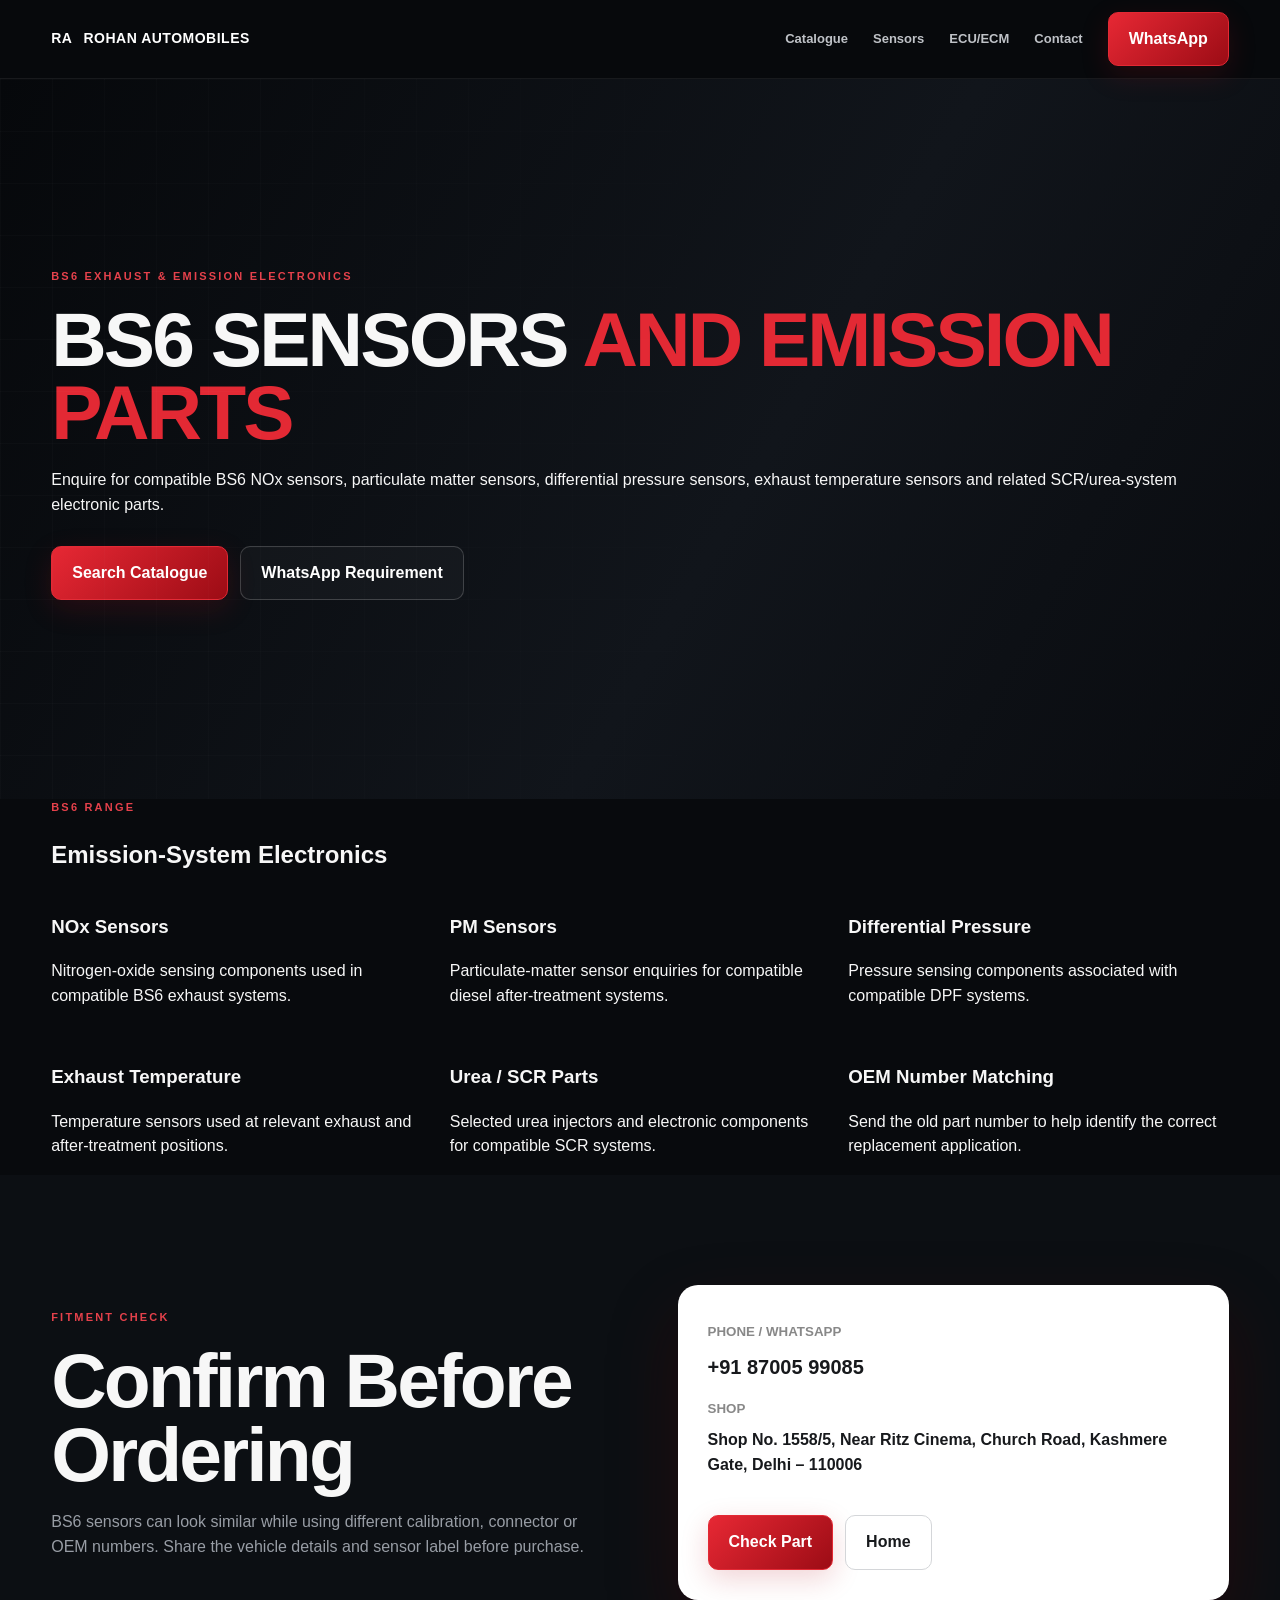
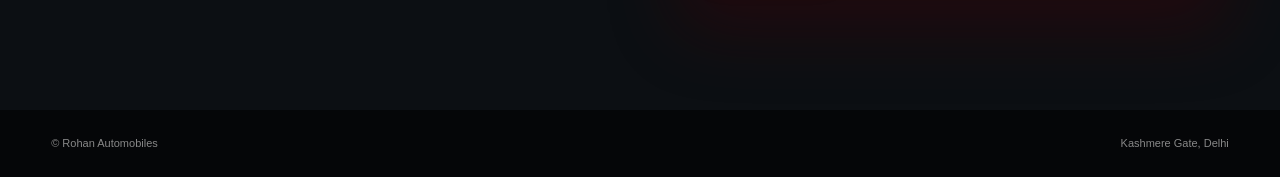
<file: bs6-sensors.html>
<!doctype html><html lang="en"><head><meta charset="utf-8"><meta name="viewport" content="width=device-width,initial-scale=1"><title>BS6 Sensors Delhi | NOx PM DPF Sensors | Rohan Automobiles</title><meta name="description" content="BS6 exhaust sensors in Delhi: NOx sensors, PM sensors, differential pressure sensors, exhaust temperature sensors and urea/SCR electronic parts. Rohan Automobiles Kashmere Gate."><link rel="canonical" href="https://rohanautomobiles.in/bs6-sensors.html"><link rel="stylesheet" href="styles.css"></head><body><header><div class="wrap nav"><a class="logo" href="/"><span class="mark">RA</span><span>ROHAN AUTOMOBILES</span></a><nav><a href="/#catalog">Catalogue</a><a href="sensors.html">Sensors</a><a href="ecu-ecm.html">ECU/ECM</a><a href="/#contact">Contact</a></nav><a class="btn desktop" href="https://wa.me/918700599085">WhatsApp</a></div></header><main><section class="hero"><div class="wrap"><div class="eyebrow">BS6 EXHAUST & EMISSION ELECTRONICS</div><h1>BS6 SENSORS <em>AND EMISSION PARTS</em></h1><p>Enquire for compatible BS6 NOx sensors, particulate matter sensors, differential pressure sensors, exhaust temperature sensors and related SCR/urea-system electronic parts.</p><div class="actions"><a class="btn" href="/#catalog">Search Catalogue</a><a class="btn ghost" href="https://wa.me/918700599085?text=Hi%20Rohan%20Automobiles%2C%20I%20need%20a%20BS6%20sensor.%20I%20will%20share%20vehicle%20and%20OEM%20details.">WhatsApp Requirement</a></div></div></section><section class="light"><div class="wrap"><div class="eyebrow">BS6 RANGE</div><h2>Emission-System Electronics</h2><div class="grid six"><article><h3>NOx Sensors</h3><p>Nitrogen-oxide sensing components used in compatible BS6 exhaust systems.</p></article><article><h3>PM Sensors</h3><p>Particulate-matter sensor enquiries for compatible diesel after-treatment systems.</p></article><article><h3>Differential Pressure</h3><p>Pressure sensing components associated with compatible DPF systems.</p></article><article><h3>Exhaust Temperature</h3><p>Temperature sensors used at relevant exhaust and after-treatment positions.</p></article><article><h3>Urea / SCR Parts</h3><p>Selected urea injectors and electronic components for compatible SCR systems.</p></article><article><h3>OEM Number Matching</h3><p>Send the old part number to help identify the correct replacement application.</p></article></div></div></section><section class="find"><div class="wrap split"><div><div class="eyebrow">FITMENT CHECK</div><h2>Confirm Before Ordering</h2><p>BS6 sensors can look similar while using different calibration, connector or OEM numbers. Share the vehicle details and sensor label before purchase.</p></div><div class="contactCard"><small>PHONE / WHATSAPP</small><a href="tel:+918700599085">+91 87005 99085</a><small>SHOP</small><b>Shop No. 1558/5, Near Ritz Cinema, Church Road, Kashmere Gate, Delhi – 110006</b><div class="actions"><a class="btn" href="https://wa.me/918700599085">Check Part</a><a class="btn outline" href="/">Home</a></div></div></div></section></main><footer><div class="wrap foot">© Rohan Automobiles <span>Kashmere Gate, Delhi</span></div></footer></body></html>
</file>
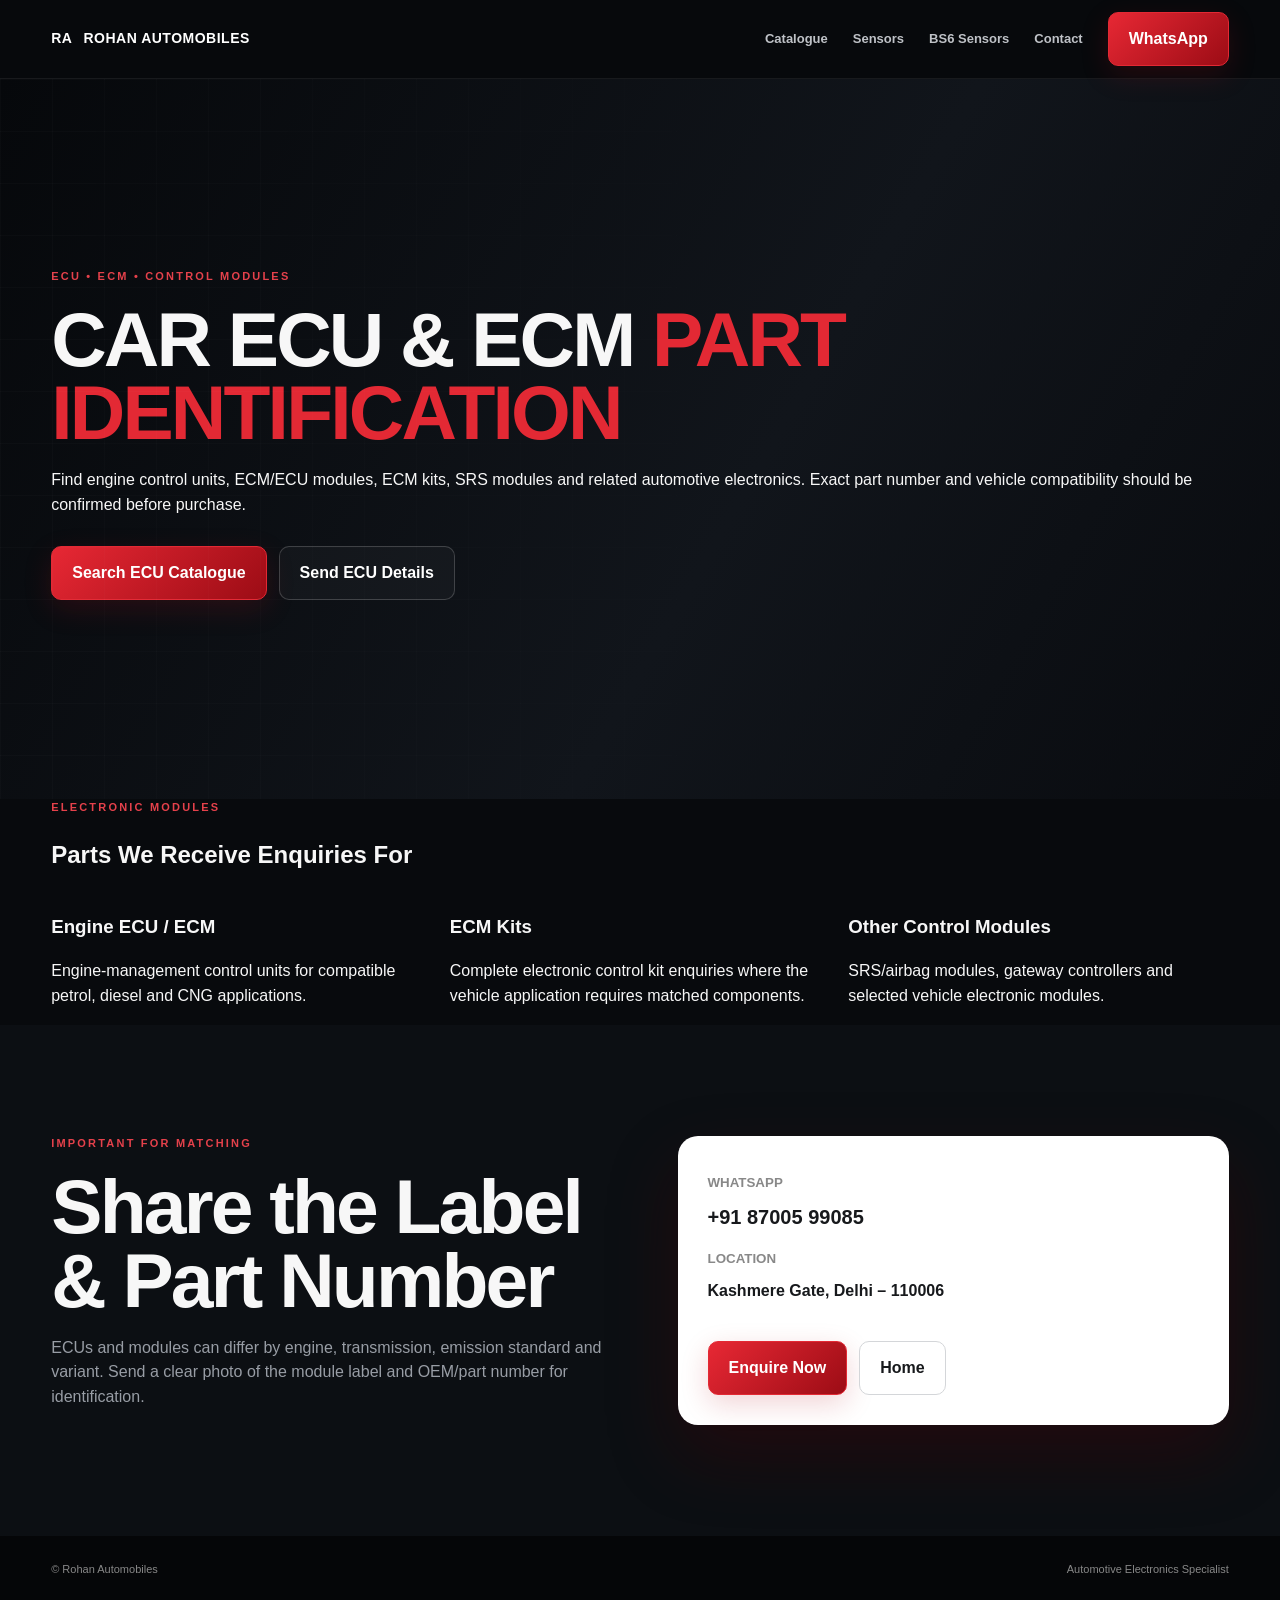
<file: ecu-ecm.html>
<!doctype html><html lang="en"><head><meta charset="utf-8"><meta name="viewport" content="width=device-width,initial-scale=1"><title>Car ECU ECM in Delhi | Rohan Automobiles Kashmere Gate</title><meta name="description" content="ECU, ECM and electronic control modules in Kashmere Gate, Delhi. Enquire for Mahindra, Maruti Suzuki, Renault and other compatible vehicle applications."><link rel="canonical" href="https://rohanautomobiles.in/ecu-ecm.html"><link rel="stylesheet" href="styles.css"></head><body><header><div class="wrap nav"><a class="logo" href="/"><span class="mark">RA</span><span>ROHAN AUTOMOBILES</span></a><nav><a href="/#catalog">Catalogue</a><a href="sensors.html">Sensors</a><a href="bs6-sensors.html">BS6 Sensors</a><a href="/#contact">Contact</a></nav><a class="btn desktop" href="https://wa.me/918700599085">WhatsApp</a></div></header><main><section class="hero"><div class="wrap"><div class="eyebrow">ECU • ECM • CONTROL MODULES</div><h1>CAR ECU & ECM <em>PART IDENTIFICATION</em></h1><p>Find engine control units, ECM/ECU modules, ECM kits, SRS modules and related automotive electronics. Exact part number and vehicle compatibility should be confirmed before purchase.</p><div class="actions"><a class="btn" href="/#catalog">Search ECU Catalogue</a><a class="btn ghost" href="https://wa.me/918700599085?text=Hi%20Rohan%20Automobiles%2C%20I%20need%20an%20ECU%20or%20ECM.%20I%20will%20share%20vehicle%20and%20part%20details.">Send ECU Details</a></div></div></section><section class="light"><div class="wrap"><div class="eyebrow">ELECTRONIC MODULES</div><h2>Parts We Receive Enquiries For</h2><div class="grid three"><article><h3>Engine ECU / ECM</h3><p>Engine-management control units for compatible petrol, diesel and CNG applications.</p></article><article><h3>ECM Kits</h3><p>Complete electronic control kit enquiries where the vehicle application requires matched components.</p></article><article><h3>Other Control Modules</h3><p>SRS/airbag modules, gateway controllers and selected vehicle electronic modules.</p></article></div></div></section><section class="find"><div class="wrap split"><div><div class="eyebrow">IMPORTANT FOR MATCHING</div><h2>Share the Label & Part Number</h2><p>ECUs and modules can differ by engine, transmission, emission standard and variant. Send a clear photo of the module label and OEM/part number for identification.</p></div><div class="contactCard"><small>WHATSAPP</small><a href="https://wa.me/918700599085">+91 87005 99085</a><small>LOCATION</small><b>Kashmere Gate, Delhi – 110006</b><div class="actions"><a class="btn" href="https://wa.me/918700599085">Enquire Now</a><a class="btn outline" href="/">Home</a></div></div></div></section></main><footer><div class="wrap foot">© Rohan Automobiles <span>Automotive Electronics Specialist</span></div></footer></body></html>
</file>
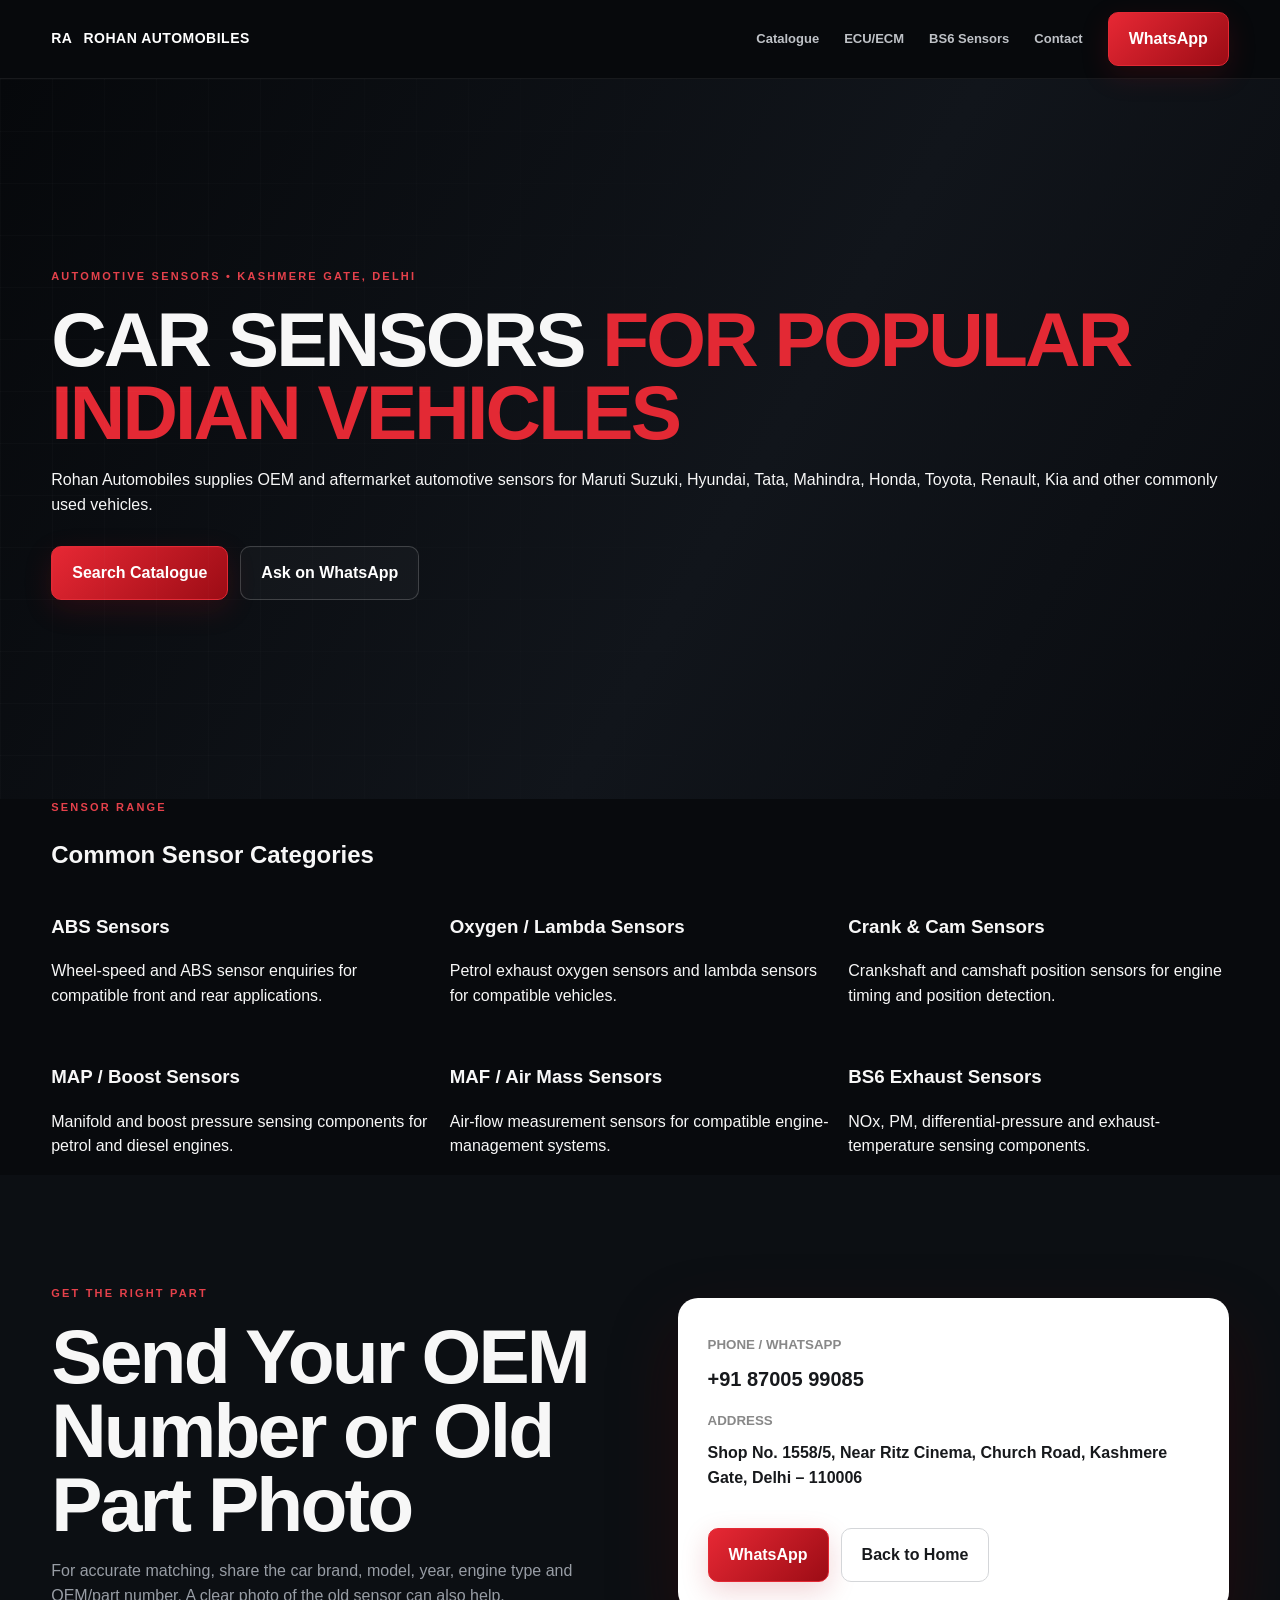
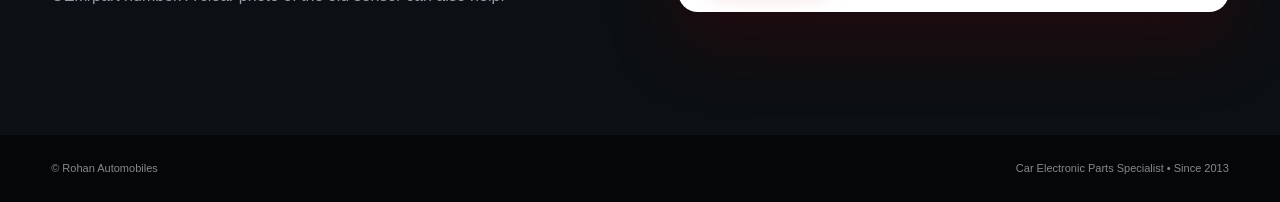
<file: sensors.html>
<!doctype html><html lang="en"><head><meta charset="utf-8"><meta name="viewport" content="width=device-width,initial-scale=1"><title>Car Sensors in Delhi | Rohan Automobiles Kashmere Gate</title><meta name="description" content="Car sensors in Kashmere Gate, Delhi: ABS, oxygen, crank, cam, MAP, MAF, NOx, PM, differential pressure and other automotive sensors. OEM and aftermarket options."><link rel="canonical" href="https://rohanautomobiles.in/sensors.html"><link rel="stylesheet" href="styles.css"></head><body><header><div class="wrap nav"><a class="logo" href="/"><span class="mark">RA</span><span>ROHAN AUTOMOBILES</span></a><nav><a href="/#catalog">Catalogue</a><a href="ecu-ecm.html">ECU/ECM</a><a href="bs6-sensors.html">BS6 Sensors</a><a href="/#contact">Contact</a></nav><a class="btn desktop" href="https://wa.me/918700599085">WhatsApp</a></div></header><main><section class="hero"><div class="wrap"><div class="eyebrow">AUTOMOTIVE SENSORS • KASHMERE GATE, DELHI</div><h1>CAR SENSORS <em>FOR POPULAR INDIAN VEHICLES</em></h1><p>Rohan Automobiles supplies OEM and aftermarket automotive sensors for Maruti Suzuki, Hyundai, Tata, Mahindra, Honda, Toyota, Renault, Kia and other commonly used vehicles.</p><div class="actions"><a class="btn" href="/#catalog">Search Catalogue</a><a class="btn ghost" href="https://wa.me/918700599085?text=Hi%20Rohan%20Automobiles%2C%20I%20need%20a%20car%20sensor.%20Please%20help%20me%20identify%20the%20correct%20part.">Ask on WhatsApp</a></div></div></section><section class="light"><div class="wrap"><div class="eyebrow">SENSOR RANGE</div><h2>Common Sensor Categories</h2><div class="grid six"><article><h3>ABS Sensors</h3><p>Wheel-speed and ABS sensor enquiries for compatible front and rear applications.</p></article><article><h3>Oxygen / Lambda Sensors</h3><p>Petrol exhaust oxygen sensors and lambda sensors for compatible vehicles.</p></article><article><h3>Crank & Cam Sensors</h3><p>Crankshaft and camshaft position sensors for engine timing and position detection.</p></article><article><h3>MAP / Boost Sensors</h3><p>Manifold and boost pressure sensing components for petrol and diesel engines.</p></article><article><h3>MAF / Air Mass Sensors</h3><p>Air-flow measurement sensors for compatible engine-management systems.</p></article><article><h3>BS6 Exhaust Sensors</h3><p>NOx, PM, differential-pressure and exhaust-temperature sensing components.</p></article></div></div></section><section class="find"><div class="wrap split"><div><div class="eyebrow">GET THE RIGHT PART</div><h2>Send Your OEM Number or Old Part Photo</h2><p>For accurate matching, share the car brand, model, year, engine type and OEM/part number. A clear photo of the old sensor can also help.</p></div><div class="contactCard"><small>PHONE / WHATSAPP</small><a href="tel:+918700599085">+91 87005 99085</a><small>ADDRESS</small><b>Shop No. 1558/5, Near Ritz Cinema, Church Road, Kashmere Gate, Delhi – 110006</b><div class="actions"><a class="btn" href="https://wa.me/918700599085">WhatsApp</a><a class="btn outline" href="/">Back to Home</a></div></div></div></section></main><footer><div class="wrap foot">© Rohan Automobiles <span>Car Electronic Parts Specialist • Since 2013</span></div></footer></body></html>
</file>
<file: styles.css>
*{box-sizing:border-box}html{scroll-behavior:smooth}body{margin:0;font-family:Inter,Arial,sans-serif;background:#080a0d;color:#f7f7f7;line-height:1.55;overflow-x:hidden}.wrap{width:min(1180px,92%);margin:auto}.progress{position:fixed;z-index:100;top:0;left:0;height:3px;width:0;background:linear-gradient(90deg,#ff3441,#9e0b14);box-shadow:0 0 16px #ff2738}header{position:sticky;top:0;z-index:50;background:#080a0dda;backdrop-filter:blur(18px);border-bottom:1px solid #ffffff12}.nav{height:78px;display:flex;align-items:center;gap:25px}.logo{display:flex;align-items:center;gap:11px;color:#fff;text-decoration:none;font-weight:900;font-size:14px;letter-spacing:.5px}.logo img{width:48px;height:48px;object-fit:contain}.logo b{color:#e3232e}.nav nav{margin-left:auto;display:flex;gap:25px}.nav nav a,footer a{color:#bfc2c7;text-decoration:none;font-weight:700;font-size:13px;transition:.25s}.nav nav a:hover,footer a:hover{color:#fff}#menu{display:none;background:none;border:0;color:#fff;font-size:25px}.btn{display:inline-flex;align-items:center;justify-content:center;gap:9px;background:linear-gradient(135deg,#e72834,#9c0c15);border:1px solid #e32934;color:#fff;text-decoration:none;padding:14px 20px;border-radius:10px;font-weight:850;cursor:pointer;box-shadow:0 9px 28px #b20f1b2e;transition:transform .25s,box-shadow .25s,filter .25s}.btn:hover{transform:translateY(-2px);box-shadow:0 15px 38px #b20f1b55;filter:brightness(1.08)}.ghost{background:#ffffff08;border-color:#ffffff2e;box-shadow:none}.ghost:hover{background:#ffffff10}.hero{min-height:720px;display:flex;align-items:center;position:relative;padding:100px 0 110px;background:linear-gradient(120deg,#06080b,#11151b 58%,#090b0f);overflow:hidden}.hero:before{content:"";position:absolute;inset:0;background-image:linear-gradient(#ffffff05 1px,transparent 1px),linear-gradient(90deg,#ffffff05 1px,transparent 1px);background-size:52px 52px;mask-image:linear-gradient(to right,#000,transparent 75%)}.heroGlow{position:absolute;border-radius:50%;filter:blur(15px);opacity:.7;animation:pulseGlow 6s ease-in-out infinite}.heroGlow.one{width:500px;height:500px;right:-140px;top:20px;background:#a50e1b30}.heroGlow.two{width:260px;height:260px;left:40%;bottom:-120px;background:#e7233030;animation-delay:-3s}.heroGrid{position:relative;z-index:2;display:grid;grid-template-columns:1.15fr .85fr;gap:55px;align-items:center}.eyebrow{display:flex;align-items:center;gap:10px;color:#e5414b;font-size:11px;letter-spacing:2.2px;font-weight:900}.eyebrow>span{width:30px;height:2px;background:#e32934}.hero h1,.sectionTitle h2,.catalog h2,.find h2,.about h2,.contact h2{font-size:clamp(46px,6vw,78px);line-height:.96;letter-spacing:-2.8px;margin:18px 0;font-weight:900}.hero h1 em,.sectionTitle h2 em,.catalog h2 em,.find h2 em,.about h2 em,.contact h2 em{color:#e32934;font-style:normal}.lead{font-size:18px;color:#b4b8bf;max-width:680px}.actions{display:flex;gap:12px;flex-wrap:wrap;margin-top:28px}.trust{display:flex;gap:20px;flex-wrap:wrap;margin-top:35px;color:#92979f;font-size:11px;font-weight:800;text-transform:uppercase;letter-spacing:.5px}.heroVisual{height:520px;position:relative;display:grid;place-items:center}.heroLogo{width:min(390px,82%);position:relative;z-index:3;filter:drop-shadow(0 35px 40px #000b);animation:float 5s ease-in-out infinite}.orbit{position:absolute;border:1px solid #ffffff18;border-radius:50%;animation:spin 18s linear infinite}.o1{width:470px;height:470px}.o2{width:365px;height:365px;border-style:dashed;animation-direction:reverse;animation-duration:24s}.floatTag{position:absolute;z-index:5;background:#12161bd9;border:1px solid #ffffff18;backdrop-filter:blur(12px);border-radius:14px;padding:13px 17px;box-shadow:0 20px 40px #0007}.floatTag b{display:block;font-size:20px}.floatTag span{font-size:9px;color:#9da2aa;text-transform:uppercase;letter-spacing:1px}.t1{right:0;top:90px;animation:float 4.5s ease-in-out infinite -.8s}.t2{left:0;bottom:90px;animation:float 5.5s ease-in-out infinite -2s}.brandStrip{background:#0d1014;border-top:1px solid #ffffff0e;border-bottom:1px solid #ffffff0e;overflow:hidden}.brandStrip .wrap{min-height:70px;display:flex;align-items:center;justify-content:space-between;gap:20px;white-space:nowrap;color:#777d85;font-size:11px;font-weight:900;letter-spacing:1px}.brandStrip i{color:#9f111b}.range,.catalog{padding:105px 0;background:#f3f4f5;color:#15181c}.sectionTitle,.catalogHead{display:flex;align-items:end;justify-content:space-between;gap:50px;margin-bottom:45px}.sectionTitle h2,.catalog h2{font-size:clamp(42px,5vw,62px);letter-spacing:-2px}.sectionTitle>p,.catalogHead>div>p{max-width:450px;color:#6b7076}.darkEye{color:#bd1620}.grid{display:grid;gap:18px}.six{grid-template-columns:repeat(3,1fr)}.three{grid-template-columns:repeat(3,1fr)}.rangeCard{position:relative;min-height:265px;background:#fff;color:#15181c;text-decoration:none;border:1px solid #dfe2e5;border-radius:18px;padding:27px;overflow:hidden;transition:.35s;box-shadow:0 10px 35px #00000008}.rangeCard:after{content:"";position:absolute;width:160px;height:160px;border-radius:50%;background:#e329340c;right:-80px;bottom:-90px;transition:.4s}.rangeCard:hover{transform:translateY(-7px);box-shadow:0 25px 50px #00000014;border-color:#e3293444}.rangeCard:hover:after{transform:scale(1.8)}.rangeCard>i{font-style:normal;font-size:10px;color:#a7abb0;position:absolute;right:22px;top:20px}.rangeCard .icon{width:48px;height:48px;border-radius:13px;background:#11151a;color:#fff;display:grid;place-items:center;font-size:22px;margin-bottom:25px;transition:.3s}.rangeCard:hover .icon{background:#c91924;transform:rotate(-6deg) scale(1.05)}.rangeCard h3{font-size:21px;margin:0 0 8px}.rangeCard p{color:#747980;font-size:14px}.rangeCard>b{position:absolute;bottom:24px;color:#b7141e;font-size:12px}.products{padding:105px 0;background:#0b0e12;color:#fff}.products .sectionTitle>p{color:#969ba3}.productGrid{gap:22px}.product{background:#11151a;border:1px solid #ffffff12;border-radius:20px;overflow:hidden;transition:.35s}.product:hover{transform:translateY(-7px);border-color:#e3293444;box-shadow:0 25px 60px #0008}.photo{height:285px;position:relative;overflow:hidden;background:#090b0f}.photo img{width:100%;height:100%;object-fit:cover;transition:transform .6s}.product:hover .photo img{transform:scale(1.055)}.photo>span{position:absolute;left:17px;bottom:17px;background:#07090ccf;border:1px solid #ffffff1f;padding:7px 10px;border-radius:7px;font-size:9px;font-weight:900;letter-spacing:1px}.productBody{padding:24px}.productBody small{color:#df3540;font-size:9px;font-weight:900;letter-spacing:1.2px}.productBody h3{font-size:21px;margin:9px 0}.productBody p{color:#8e949c;font-size:14px}.textLink{color:#fff;text-decoration:none;font-weight:800;font-size:12px;display:inline-block;margin-top:10px}.textLink:hover{color:#e32934}.catalog{background:#fff}.catalogCount{min-width:150px;text-align:center;background:#101318;color:#fff;border-radius:18px;padding:20px;box-shadow:0 15px 40px #0002}.catalogCount b{display:block;font-size:40px;color:#e32934}.catalogCount span{font-size:9px;text-transform:uppercase;letter-spacing:1px}.filters{display:grid;grid-template-columns:1.5fr 1fr 1fr 1fr auto;gap:12px;align-items:end;padding:20px;background:#f2f3f5;border:1px solid #e2e4e7;border-radius:18px;margin:20px 0}.filters label{font-size:9px;text-transform:uppercase;letter-spacing:1px;color:#62676e}.filters input,.filters select{background:#fff}.reset{height:49px}.catalogStatus{color:#747980;margin:17px 2px;font-size:13px}.catalogGrid{display:grid;grid-template-columns:repeat(3,1fr);gap:18px}.catalogCard{display:flex;flex-direction:column;background:#fff;border:1px solid #e1e3e6;border-radius:17px;padding:24px;box-shadow:0 8px 25px #00000008;transition:.3s}.catalogCard:hover{transform:translateY(-4px);box-shadow:0 18px 40px #00000012;border-color:#d9293444}.catTop{display:flex;gap:7px;justify-content:space-between}.chip,.brandChip{border-radius:999px;padding:6px 9px;font-size:8px;text-transform:uppercase;font-weight:900;letter-spacing:.5px}.chip{background:#171a1f;color:#fff}.brandChip{background:#f9e5e7;color:#a70d16}.catalogCard h3{font-size:19px;line-height:1.25}.catalogCard dl{margin:6px 0 14px}.catalogCard dl div{padding:7px 0;border-top:1px solid #eceef0}.catalogCard dt{font-size:9px;color:#8a8f95;text-transform:uppercase;font-weight:900}.catalogCard dd{margin:2px 0;font-size:12px;font-weight:700}.catalogCard .verify{font-size:11px;color:#8a8f95;margin-top:auto}.catalogCard .btn{width:100%;font-size:11px}.showMore{display:flex;margin:30px auto 0}.showMore[hidden]{display:none}.noResults{grid-column:1/-1;padding:50px;text-align:center}.find,.about{padding:110px 0;background:#0c0f13}.split{display:grid;grid-template-columns:1fr 1fr;gap:75px;align-items:center}.find p,.about p{color:#989da5;max-width:570px}.steps{margin-top:35px}.steps div{display:flex;align-items:center;gap:15px;padding:14px 0;border-top:1px solid #ffffff13}.steps b{color:#e32934;font-size:11px}.steps span{font-size:13px;color:#c3c6cb}form{background:#fff;color:#17191c;border-radius:20px;padding:28px;display:grid;grid-template-columns:1fr 1fr;gap:15px;box-shadow:0 30px 80px #0007}form h3{grid-column:1/-1;margin:0 0 5px;font-size:22px}label{font-size:10px;font-weight:900;text-transform:uppercase;letter-spacing:.5px}input,select{width:100%;padding:14px;margin-top:7px;border:1px solid #d5d8dc;border-radius:9px;font:inherit;outline:none;transition:.2s}input:focus,select:focus{border-color:#d8212c;box-shadow:0 0 0 3px #d8212c14}form button{grid-column:1/-1}.about{background:linear-gradient(130deg,#101419,#07090c)}.aboutVisual{height:450px;position:relative;display:grid;place-items:center}.aboutVisual img{width:320px;z-index:2;filter:drop-shadow(0 30px 45px #000a);animation:float 6s ease-in-out infinite}.aboutVisual .ring{position:absolute;width:390px;height:390px;border:1px solid #e3293438;border-radius:50%;box-shadow:0 0 90px #e3293412}.miniStats{display:flex;gap:12px;margin-top:30px}.miniStats div{flex:1;background:#ffffff07;border:1px solid #ffffff10;border-radius:12px;padding:14px}.miniStats b{display:block;font-size:17px}.miniStats span{font-size:9px;color:#8d9299;text-transform:uppercase}.contact{padding:95px 0;background:linear-gradient(120deg,#b8131e,#7f0910);position:relative;overflow:hidden}.contact:after{content:"RA";position:absolute;right:-20px;bottom:-100px;font-size:400px;font-weight:900;color:#ffffff07;line-height:1}.contact .split{position:relative;z-index:2}.contact p{max-width:600px;color:#f2c7ca}.contactCard{background:#fff;color:#17191c;padding:30px;border-radius:20px;display:grid;gap:9px;box-shadow:0 30px 70px #4b000555}.contactCard small{color:#888;font-weight:900;margin-top:7px}.contactCard>a{color:#17191c;text-decoration:none;font-size:20px;font-weight:900}.outline{background:#fff;color:#17191c;border-color:#d4d6d9;box-shadow:none}footer{padding:25px 0;background:#050608;color:#888}.foot{display:flex;align-items:center;justify-content:space-between;gap:20px;font-size:11px}.footBrand{display:flex;align-items:center;gap:8px;color:#ddd;font-weight:900}.footBrand img{width:35px;height:35px}.wa{position:fixed;z-index:40;right:22px;bottom:22px;width:58px;height:58px;border-radius:50%;background:#25d366;color:#fff;text-decoration:none;display:grid;place-items:center;font-weight:900;box-shadow:0 12px 35px #0007;animation:waPulse 2.5s infinite}.reveal{opacity:0;transform:translateY(28px);transition:opacity .75s ease,transform .75s cubic-bezier(.2,.7,.2,1)}.reveal.visible{opacity:1;transform:none}@keyframes float{0%,100%{transform:translateY(0)}50%{transform:translateY(-14px)}}@keyframes spin{to{transform:rotate(360deg)}}@keyframes pulseGlow{50%{transform:scale(1.15);opacity:.4}}@keyframes waPulse{0%,100%{box-shadow:0 12px 35px #0007,0 0 0 0 #25d36644}50%{box-shadow:0 12px 35px #0007,0 0 0 12px #25d36600}}@media(max-width:1000px){.filters{grid-template-columns:1fr 1fr}.catalogGrid{grid-template-columns:1fr 1fr}.heroVisual{height:450px}.o1{width:410px;height:410px}.o2{width:320px;height:320px}}@media(max-width:850px){.desktop,.nav nav{display:none}#menu{display:block;margin-left:auto}.nav nav.open{display:flex;position:absolute;top:78px;left:0;right:0;background:#0b0e12f5;padding:24px;flex-direction:column;border-bottom:1px solid #ffffff12}.hero{padding:70px 0}.heroGrid,.split{grid-template-columns:1fr}.heroCopy{text-align:center}.heroCopy .eyebrow,.heroCopy .actions,.heroCopy .trust{justify-content:center}.heroVisual{height:390px}.heroLogo{width:300px}.t1{right:7%}.t2{left:7%}.six,.three{grid-template-columns:1fr 1fr}.sectionTitle,.catalogHead{flex-direction:column;align-items:flex-start;gap:10px}.brandStrip .wrap{justify-content:flex-start;overflow:hidden}.split{gap:45px}}@media(max-width:600px){.nav{height:70px}.logo img{width:42px;height:42px}.logo span{font-size:11px}.hero{min-height:auto;padding:70px 0 50px}.hero h1{font-size:45px;letter-spacing:-2px}.lead{font-size:15px}.heroVisual{height:330px}.heroLogo{width:240px}.o1{width:300px;height:300px}.o2{width:240px;height:240px}.floatTag{padding:9px 12px}.floatTag b{font-size:16px}.t1{top:35px}.t2{bottom:35px}.six,.three,.catalogGrid,.filters{grid-template-columns:1fr}.range,.products,.catalog,.find,.about,.contact{padding:75px 0}.sectionTitle h2,.catalog h2,.find h2,.about h2,.contact h2{font-size:42px;letter-spacing:-1.7px}.photo{height:240px}.catalogCount{width:100%}form{grid-template-columns:1fr;padding:21px}form h3,form button{grid-column:auto}.aboutVisual{height:330px}.aboutVisual img{width:230px}.aboutVisual .ring{width:280px;height:280px}.miniStats{flex-wrap:wrap}.miniStats div{min-width:30%}.foot{flex-direction:column;align-items:flex-start}.contact:after{font-size:230px}.trust{gap:10px}.brandStrip .wrap{min-height:58px}.wa{width:54px;height:54px;right:16px;bottom:16px}}@media(prefers-reduced-motion:reduce){*{scroll-behavior:auto!important;animation:none!important;transition:none!important}.reveal{opacity:1;transform:none}}
</file>
